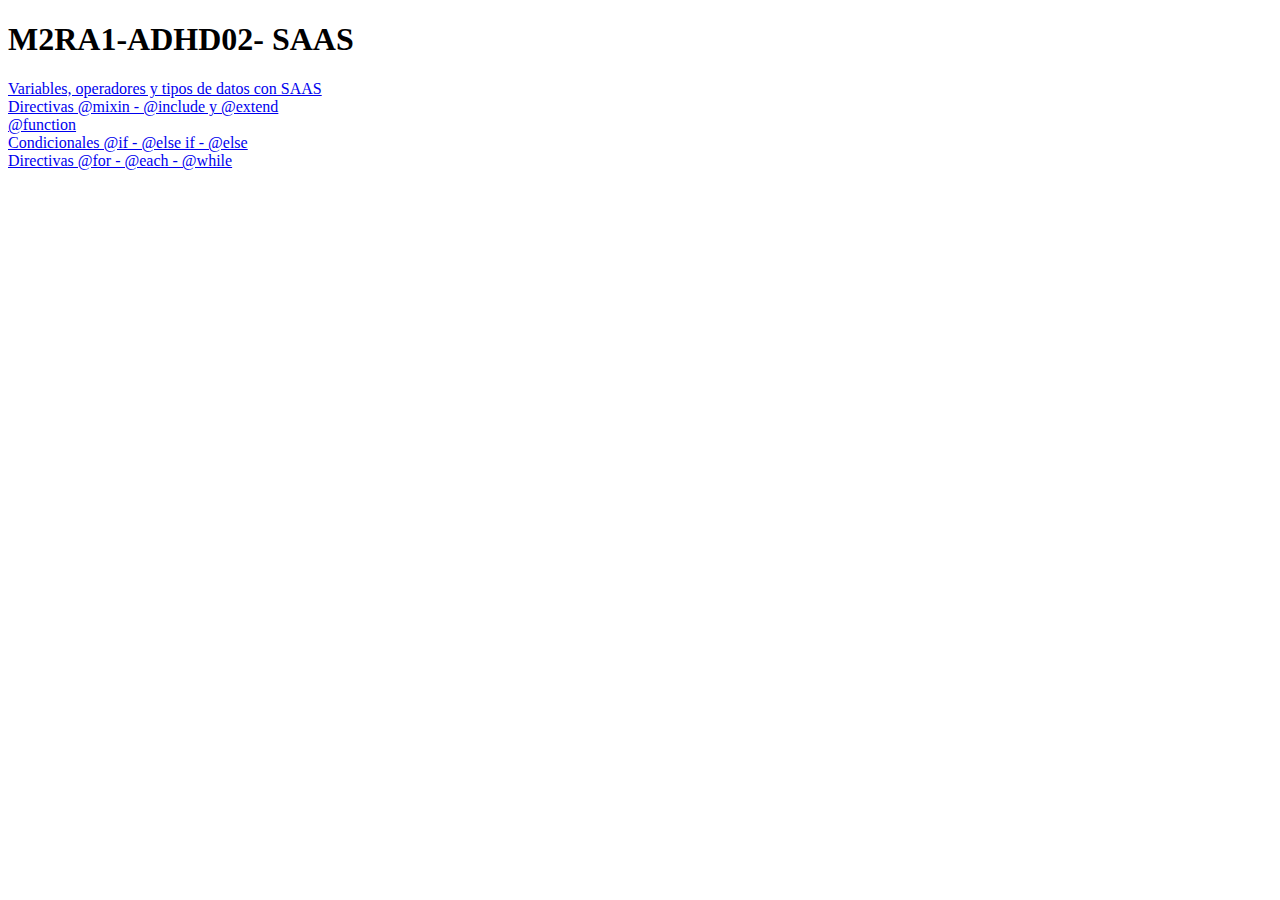
<file: index.html>
<!DOCTYPE html>
<html lang="ES">
<head>
    <meta charset="UTF-8">
    <meta name="viewport" content="width=device-width, initial-scale=1.0">
    <title>ADHD01 - SAAS</title>
</head>
<body>
    <h1>M2RA1-ADHD02- SAAS</h1>
    <a href="/html/pagina1.html">Variables, operadores y tipos de datos con SAAS</a><br>
    <a href="/html/pagina2.html">Directivas @mixin - @include y @extend</a><br>
    <a href="/html/pagina3.html">@function</a><br>
    <a href="/html/pagina4.html">Condicionales @if - @else if - @else</a><br>
    <a href="/html/pagina5.html">Directivas @for - @each - @while</a><br>  
</body>
</html>
</file>
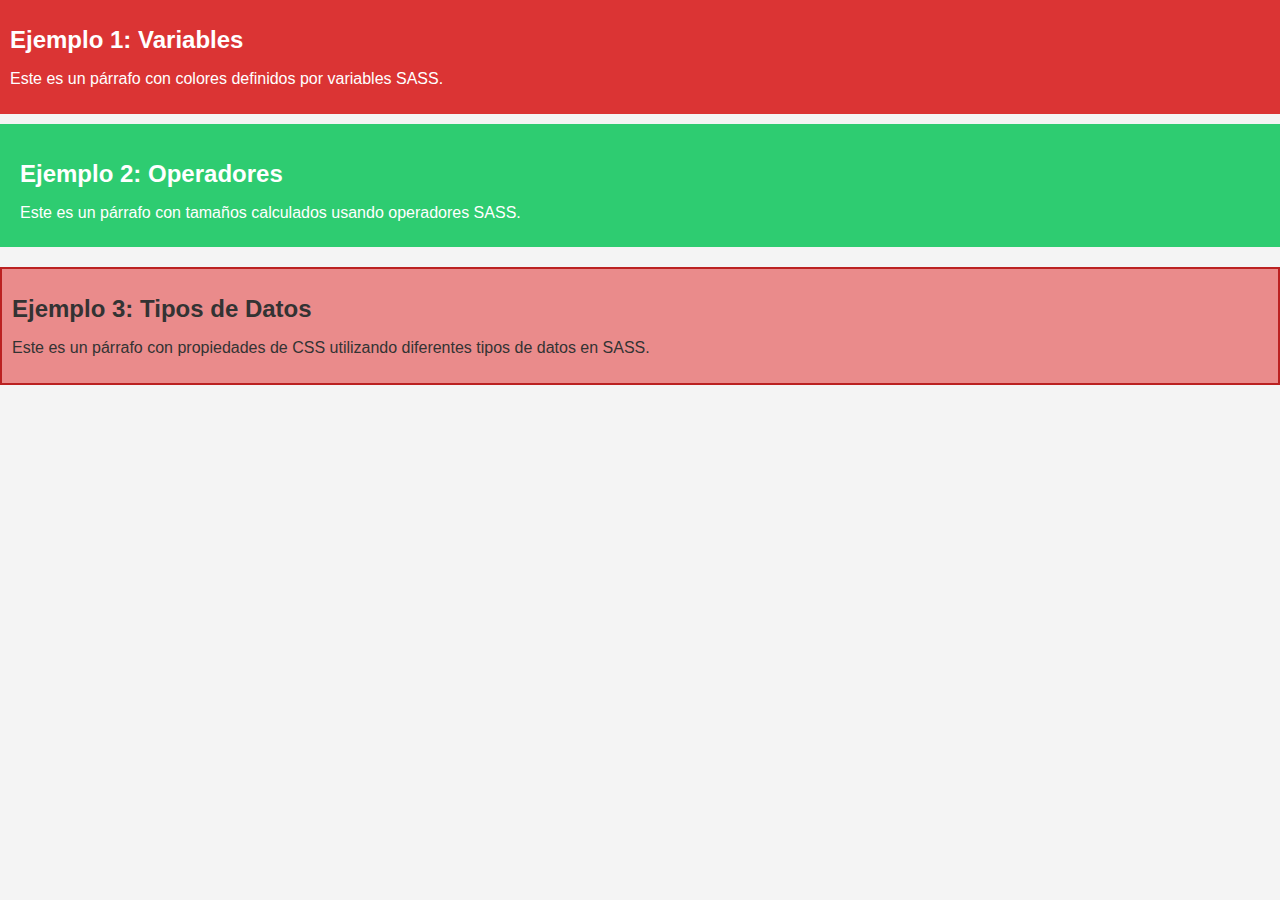
<file: html/pagina1.html>
<!DOCTYPE html>
<html lang="ES">
<head>
    <meta charset="UTF-8">
    <meta name="viewport" content="width=device-width, initial-scale=1.0">
    <title>SASS-V-O-TD</title>
    <link rel="stylesheet" href="/scss/styles1.css">
</head>
<body>
    <div class="example-1">
        <h1>Ejemplo 1: Variables</h1>
        <p>Este es un párrafo con colores definidos por variables SASS.</p>
    </div>

    <div class="example-2">
        <h1>Ejemplo 2: Operadores</h1>
        <p>Este es un párrafo con tamaños calculados usando operadores SASS.</p>
    </div>

    <div class="example-3">
        <h1>Ejemplo 3: Tipos de Datos</h1>
        <p>Este es un párrafo con propiedades de CSS utilizando diferentes tipos de datos en SASS.</p>
    </div>
    <h1></h1>
</body>
</html>
</file>
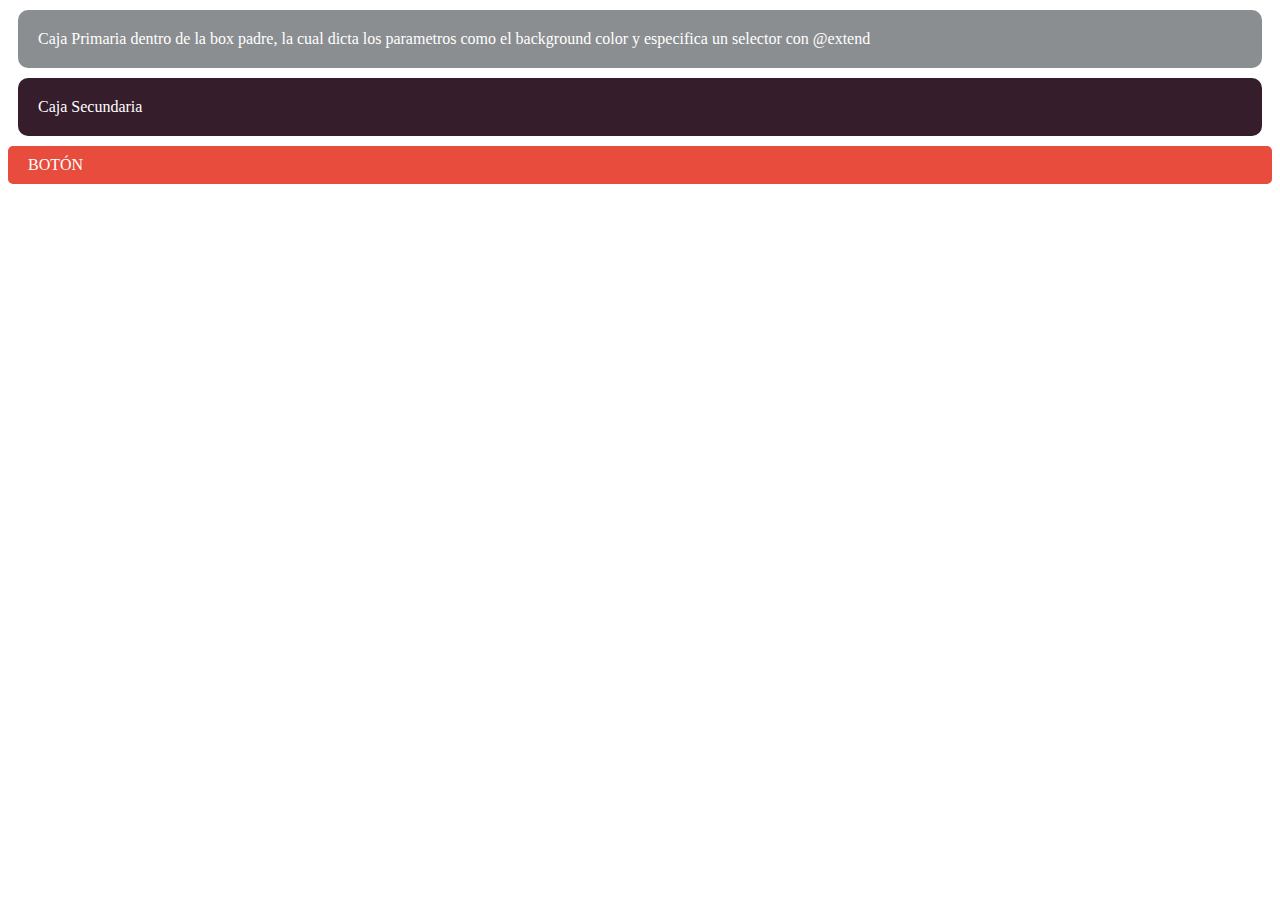
<file: html/pagina2.html>
<!DOCTYPE html>
<html lang="ES">
<head>
    <meta charset="UTF-8">
    <meta name="viewport" content="width=device-width, initial-scale=1.0">
    <title>mixin-include-extend</title>
    <link rel="stylesheet" href="/scss/styles2.css">
</head>
<body>
    <div class="box primary">
        Caja Primaria dentro de la box padre, la cual
        dicta los parametros como el background color 
        y especifica un selector con @extend
    </div>
    <div class="box secondary">Caja Secundaria</div>
    <div class="button">Botón</div>
</body>
</html>
</file>
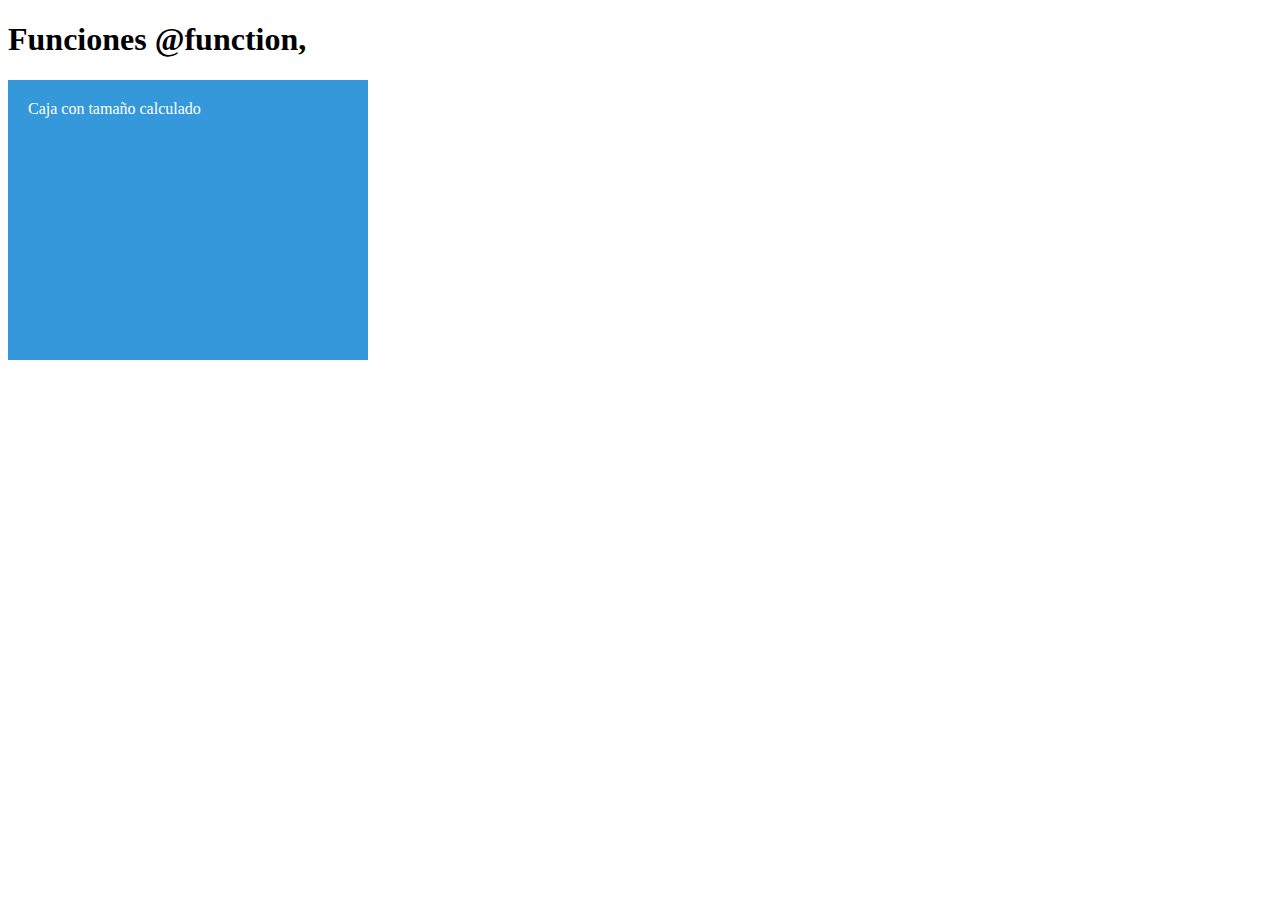
<file: html/pagina3.html>
<!DOCTYPE html>
<html lang="ES">
<head>
    <meta charset="UTF-8">
    <meta name="viewport" content="width=device-width, initial-scale=1.0">
    <title>@mixin@include@extend</title>
    <link rel="stylesheet" href="/scss/style3.css">
</head>
<body>
    <h1>Funciones @function,</h1>
    <div class="box">Caja con tamaño calculado</div>
</body>
</html>
</file>
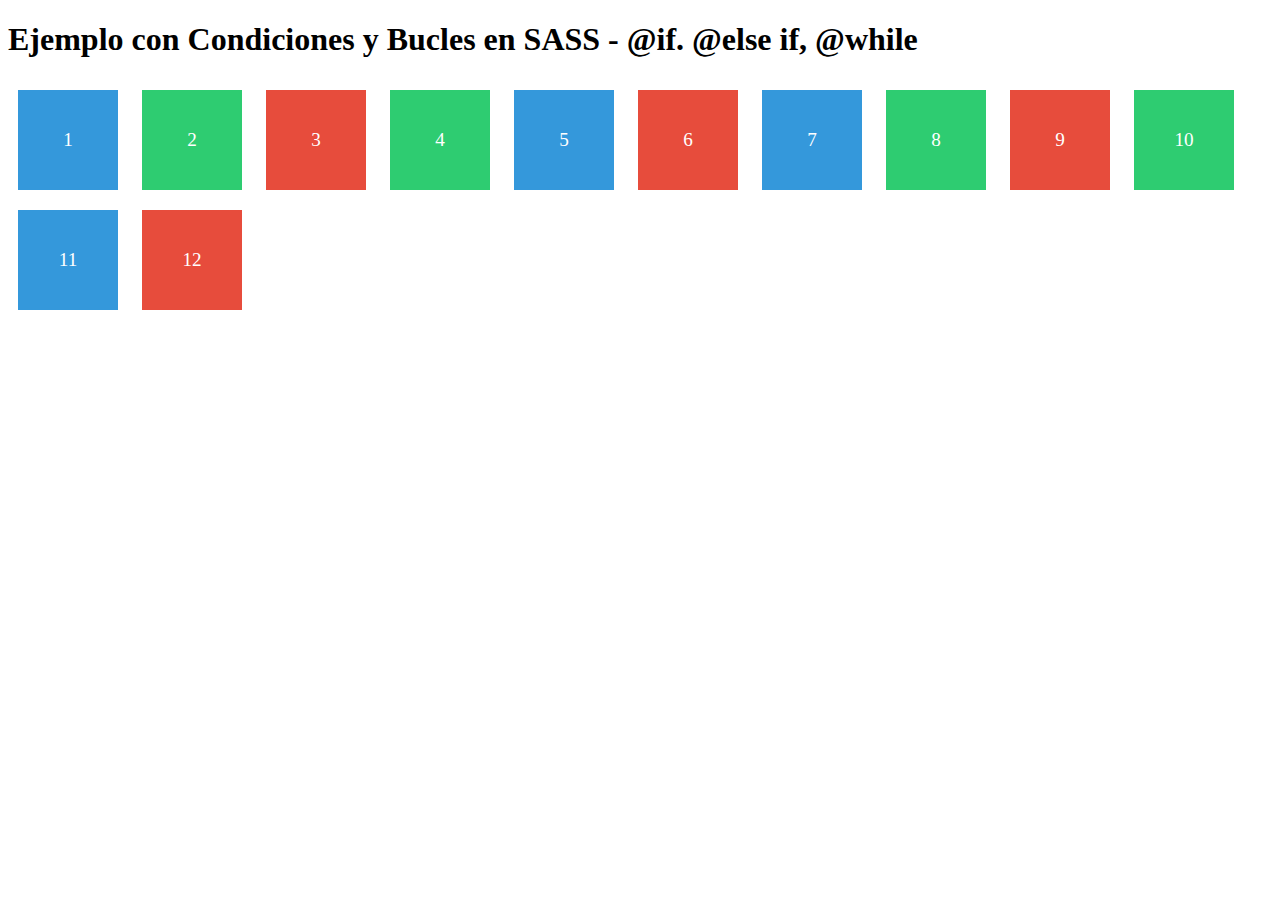
<file: html/pagina4.html>
<!DOCTYPE html>
<html lang="ES">
<head>
    <meta charset="UTF-8">
    <meta name="viewport" content="width=device-width, initial-scale=1.0">
    <title>Condicionales</title>
    <link rel="stylesheet" href="/scss/style4.css">
</head>
<body>
    <div class="container">
        <h1>Ejemplo con Condiciones y Bucles en SASS - @if. @else if, @while</h1>
        <div class="boxes">
            <div class="box-1">1</div>
            <div class="box-2">2</div>
            <div class="box-3">3</div>
            <div class="box-4">4</div>
            <div class="box-5">5</div>
            <div class="box-6">6</div>
            <div class="box-7">7</div>
            <div class="box-8">8</div>
            <div class="box-9">9</div>
            <div class="box-10">10</div>
            <div class="box-11">11</div>
            <div class="box-12">12</div>
        </div>
    </div>
</body>
</html>
</file>
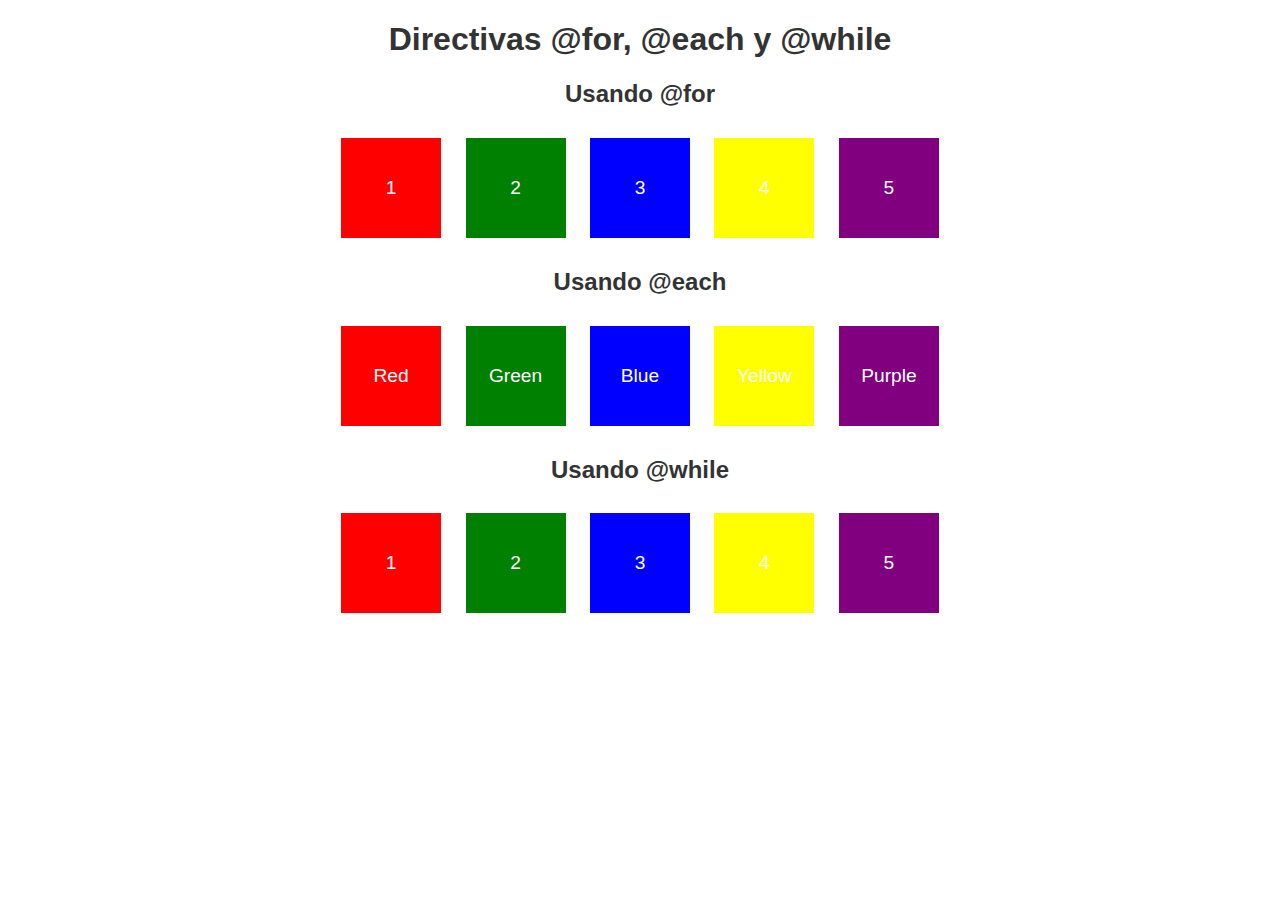
<file: html/pagina5.html>
<!DOCTYPE html>
<html lang="ES">
<head>
    <meta charset="UTF-8">
    <meta name="viewport" content="width=device-width, initial-scale=1.0">
    <title>Directivas SASS</title>
    <link rel="stylesheet" href="/scss/style5.css">
</head>
<body>
    <div class="container">
        <h1>Directivas @for, @each y @while</h1>
        <div class="for-boxes">
            <h2>Usando @for</h2>
            <div class="for-box-1">1</div>
            <div class="for-box-2">2</div>
            <div class="for-box-3">3</div>
            <div class="for-box-4">4</div>
            <div class="for-box-5">5</div>
        </div>
        <div class="each-boxes">
            <h2>Usando @each</h2>
            <div class="each-box-red">Red</div>
            <div class="each-box-green">Green</div>
            <div class="each-box-blue">Blue</div>
            <div class="each-box-yellow">Yellow</div>
            <div class="each-box-purple">Purple</div>
        </div>
        <div class="while-boxes">
            <h2>Usando @while</h2>
            <div class="while-box-1">1</div>
            <div class="while-box-2">2</div>
            <div class="while-box-3">3</div>
            <div class="while-box-4">4</div>
            <div class="while-box-5">5</div>
        </div>
    </div>
</body>
</html>
</file>
<file: scss/styles1.css>
body {
  font-family: Arial, sans-serif;
  margin: 0;
  padding: 0;
  background-color: #f4f4f4;
}

.example-1 {
  background-color: #db3434;
  color: white;
  padding: 10px;
  margin-bottom: 10px;
}
.example-1 h1 {
  font-size: 24px;
}
.example-1 p {
  font-size: 16px;
}

.example-2 {
  background-color: #2ecc71;
  color: white;
  padding: 20px;
  margin-bottom: 20px;
}
.example-2 h1 {
  font-size: 24px;
}
.example-2 p {
  font-size: 16px;
  margin-bottom: 5px;
}

.example-3 {
  background-color: #ea8b8b;
  color: #333;
  padding: 10px;
  border: 2px solid #bb2121;
}
.example-3 h1 {
  font-size: 24px;
}
.example-3 p {
  font-size: 16px;
}

/*# sourceMappingURL=styles1.css.map */
</file>
<file: scss/styles2.css>
.box.secondary, .box.primary {
  padding: 20px;
  margin: 10px;
  color: white;
  -webkit-border-radius: 10px;
  -moz-border-radius: 10px;
  border-radius: 10px;
}

.box.primary {
  background-color: #8b8e91;
}
.box.secondary {
  background-color: #351d2b;
}

.button {
  color: white;
  background-color: #e74c3c;
  padding: 10px 20px;
  text-transform: uppercase;
  -webkit-border-radius: 5px;
  -moz-border-radius: 5px;
  border-radius: 5px;
}

/*# sourceMappingURL=styles2.css.map */
</file>
<file: scss/style3.css>
.box {
  width: 20rem;
  height: 15rem;
  background-color: #3498db;
  color: white;
  padding: 1.25rem;
}

/*# sourceMappingURL=style3.css.map */
</file>
<file: scss/style4.css>
.box-1 {
  width: 100px;
  height: 100px;
  background-color: #3498db;
  color: white;
  display: inline-block;
  margin: 10px;
  text-align: center;
  line-height: 100px;
  font-size: 1.2rem;
}

.box-2 {
  width: 100px;
  height: 100px;
  background-color: #2ecc71;
  color: white;
  display: inline-block;
  margin: 10px;
  text-align: center;
  line-height: 100px;
  font-size: 1.2rem;
}

.box-3 {
  width: 100px;
  height: 100px;
  background-color: #e74c3c;
  color: white;
  display: inline-block;
  margin: 10px;
  text-align: center;
  line-height: 100px;
  font-size: 1.2rem;
}

.box-4 {
  width: 100px;
  height: 100px;
  background-color: #2ecc71;
  color: white;
  display: inline-block;
  margin: 10px;
  text-align: center;
  line-height: 100px;
  font-size: 1.2rem;
}

.box-5 {
  width: 100px;
  height: 100px;
  background-color: #3498db;
  color: white;
  display: inline-block;
  margin: 10px;
  text-align: center;
  line-height: 100px;
  font-size: 1.2rem;
}

.box-6 {
  width: 100px;
  height: 100px;
  background-color: #e74c3c;
  color: white;
  display: inline-block;
  margin: 10px;
  text-align: center;
  line-height: 100px;
  font-size: 1.2rem;
}

.box-7 {
  width: 100px;
  height: 100px;
  background-color: #3498db;
  color: white;
  display: inline-block;
  margin: 10px;
  text-align: center;
  line-height: 100px;
  font-size: 1.2rem;
}

.box-8 {
  width: 100px;
  height: 100px;
  background-color: #2ecc71;
  color: white;
  display: inline-block;
  margin: 10px;
  text-align: center;
  line-height: 100px;
  font-size: 1.2rem;
}

.box-9 {
  width: 100px;
  height: 100px;
  background-color: #e74c3c;
  color: white;
  display: inline-block;
  margin: 10px;
  text-align: center;
  line-height: 100px;
  font-size: 1.2rem;
}

.box-10 {
  width: 100px;
  height: 100px;
  background-color: #2ecc71;
  color: white;
  display: inline-block;
  margin: 10px;
  text-align: center;
  line-height: 100px;
  font-size: 1.2rem;
}

.box-11 {
  width: 100px;
  height: 100px;
  background-color: #3498db;
  color: white;
  display: inline-block;
  margin: 10px;
  text-align: center;
  line-height: 100px;
  font-size: 1.2rem;
}

.box-12 {
  width: 100px;
  height: 100px;
  background-color: #e74c3c;
  color: white;
  display: inline-block;
  margin: 10px;
  text-align: center;
  line-height: 100px;
  font-size: 1.2rem;
}

/*# sourceMappingURL=style4.css.map */
</file>
<file: scss/style5.css>
.for-box-1 {
  width: 100px;
  height: 100px;
  background-color: red;
  color: white;
  display: inline-block;
  margin: 10px;
  text-align: center;
  line-height: 100px;
  font-size: 1.2rem;
}

.for-box-2 {
  width: 100px;
  height: 100px;
  background-color: green;
  color: white;
  display: inline-block;
  margin: 10px;
  text-align: center;
  line-height: 100px;
  font-size: 1.2rem;
}

.for-box-3 {
  width: 100px;
  height: 100px;
  background-color: blue;
  color: white;
  display: inline-block;
  margin: 10px;
  text-align: center;
  line-height: 100px;
  font-size: 1.2rem;
}

.for-box-4 {
  width: 100px;
  height: 100px;
  background-color: yellow;
  color: white;
  display: inline-block;
  margin: 10px;
  text-align: center;
  line-height: 100px;
  font-size: 1.2rem;
}

.for-box-5 {
  width: 100px;
  height: 100px;
  background-color: purple;
  color: white;
  display: inline-block;
  margin: 10px;
  text-align: center;
  line-height: 100px;
  font-size: 1.2rem;
}

.each-box-red {
  width: 100px;
  height: 100px;
  background-color: red;
  color: white;
  display: inline-block;
  margin: 10px;
  text-align: center;
  line-height: 100px;
  font-size: 1.2rem;
}

.each-box-green {
  width: 100px;
  height: 100px;
  background-color: green;
  color: white;
  display: inline-block;
  margin: 10px;
  text-align: center;
  line-height: 100px;
  font-size: 1.2rem;
}

.each-box-blue {
  width: 100px;
  height: 100px;
  background-color: blue;
  color: white;
  display: inline-block;
  margin: 10px;
  text-align: center;
  line-height: 100px;
  font-size: 1.2rem;
}

.each-box-yellow {
  width: 100px;
  height: 100px;
  background-color: yellow;
  color: white;
  display: inline-block;
  margin: 10px;
  text-align: center;
  line-height: 100px;
  font-size: 1.2rem;
}

.each-box-purple {
  width: 100px;
  height: 100px;
  background-color: purple;
  color: white;
  display: inline-block;
  margin: 10px;
  text-align: center;
  line-height: 100px;
  font-size: 1.2rem;
}

.while-box-1 {
  width: 100px;
  height: 100px;
  background-color: red;
  color: white;
  display: inline-block;
  margin: 10px;
  text-align: center;
  line-height: 100px;
  font-size: 1.2rem;
}

.while-box-2 {
  width: 100px;
  height: 100px;
  background-color: green;
  color: white;
  display: inline-block;
  margin: 10px;
  text-align: center;
  line-height: 100px;
  font-size: 1.2rem;
}

.while-box-3 {
  width: 100px;
  height: 100px;
  background-color: blue;
  color: white;
  display: inline-block;
  margin: 10px;
  text-align: center;
  line-height: 100px;
  font-size: 1.2rem;
}

.while-box-4 {
  width: 100px;
  height: 100px;
  background-color: yellow;
  color: white;
  display: inline-block;
  margin: 10px;
  text-align: center;
  line-height: 100px;
  font-size: 1.2rem;
}

.while-box-5 {
  width: 100px;
  height: 100px;
  background-color: purple;
  color: white;
  display: inline-block;
  margin: 10px;
  text-align: center;
  line-height: 100px;
  font-size: 1.2rem;
}

.container {
  text-align: center;
  font-family: Arial, sans-serif;
}

h1, h2 {
  color: #333;
}

/*# sourceMappingURL=style5.css.map */
</file>
